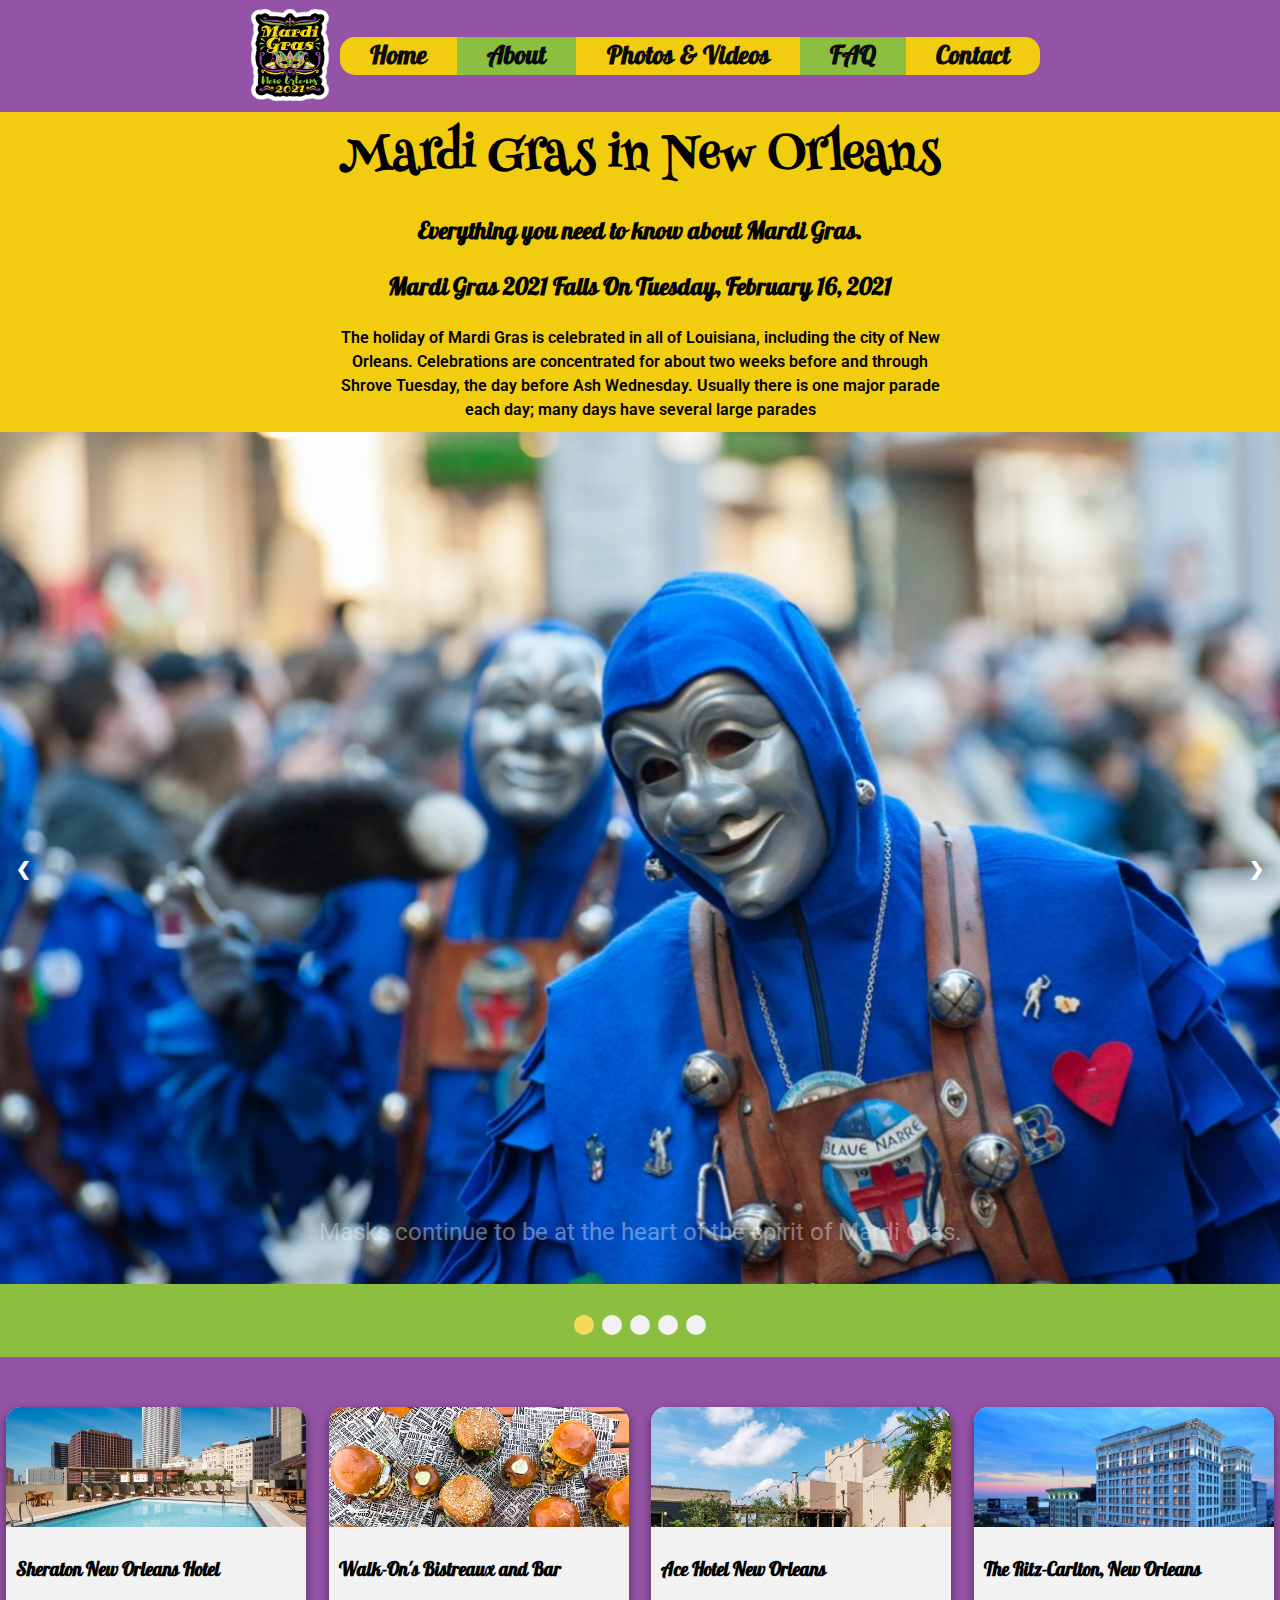
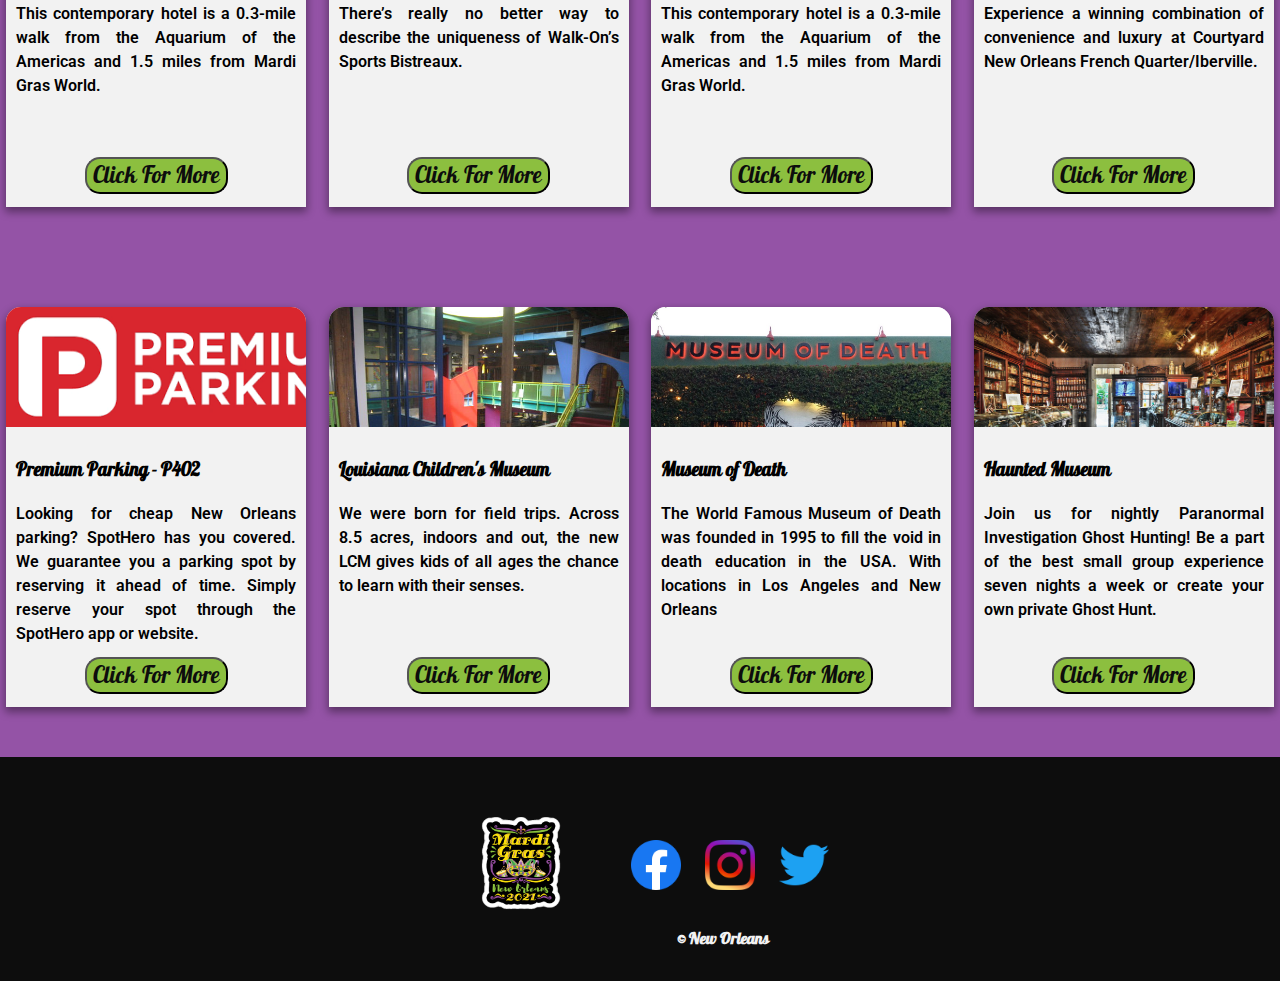
<file: index.html>
<!DOCTYPE html>
<html lang="en">

<head>
    <meta charset="UTF-8">
    <meta name="viewport" content="width=device-width, initial-scale=1.0">
    <title>Mardi Gras in New Orleans</title>
    <link rel="stylesheet" href="css/main.css">
</head>

<body>
    <header>
        <nav>
            <div class="logo-box">
                <a href="#"><img id="navlogo" class="logo" src="images/logo2021.png" alt="logo"></a>
            </div>

            <a href="javascript:void(0);" id="hamburger">&#9776</a>
            <ul id="topnav">
                <li class="nav_menu1 first_nav"><a href="index.html">Home</a></li>
                <li class="nav_menu"><a href="about.html">About</a></li>
                <li class="nav_menu1"><a href="media.html">Photos & Videos</a></li>
                <li class="nav_menu"><a href="accordion_faq.html">FAQ</a></li>
                <li class="nav_menu1 last_nav"><a href="form.html">Contact</a></li>
            </ul>
        </nav>
    </header>
    <div class="container-title">
        <div class="box-title">
            <h1>Mardi Gras in New Orleans</h1>
            <h2>Everything you need to know about Mardi Gras.</h2>
            <h2>Mardi Gras 2021 Falls On Tuesday, February 16, 2021</h2>
            <p>The holiday of Mardi Gras is celebrated in all of Louisiana, including the city of New Orleans.
                Celebrations are concentrated for about two weeks before and through Shrove Tuesday, the day before Ash
                Wednesday. Usually there is one major parade each day; many days have several large parades</p>
        </div>
    </div>
    <div class="slideshow-bigContainer">
        <div class="slideshow-container">
            <div class="mySlides fade">
                <!-- <div class="numbertext">1 / 5</div> -->
                <img src="images/carousel-1.jpeg">
                <div class="text">
                    <p>Masks continue to be at the heart of the spirit of Mardi Gras.</p>
                </div>
            </div>

            <div class="mySlides fade">
                <!-- <div class="numbertext">2 / 5</div> -->
                <img src="images/carousel-2.jpeg">
                <div class="text">
                    <p>Mask for sale</p>
                </div>
            </div>

            <div class="mySlides fade">
                <!-- <div class="numbertext">3 / 5</div> -->
                <img src="images/carousel-3.jpeg">
                <div class="text">
                    <p>Couple of days</p>
                </div>
            </div>
            <div class="mySlides fade">
                <!-- <div class="numbertext">4 / 5</div> -->
                <img src="images/carousel-4.jpeg">
                <div class="text">
                    <p>And that’s exactly what folks do</p>
                </div>
            </div>
            <div class="mySlides fade">
                <!-- <div class="numbertext">5 / 5</div> -->
                <img src="images/carousel-5.jpeg">
                <div class="text">
                    <p>Dress the way you want</p>
                </div>
            </div>

            <!-- Next and previous buttons -->
            <a class="prev" onclick="plusSlides(-1)">&#10094;</a>
            <a class="next" onclick="plusSlides(1)">&#10095;</a>
        </div>
        <br>

        <!-- The dots/circles -->
        <div class="dots">
            <span class="dot" onclick="currentSlide(1)"></span>
            <span class="dot" onclick="currentSlide(2)"></span>
            <span class="dot" onclick="currentSlide(3)"></span>
            <span class="dot" onclick="currentSlide(4)"></span>
            <span class="dot" onclick="currentSlide(5)"></span>
        </div>
    </div>
    <!-- funders cards -->
    <div class="funders-container">
        <div class="card">
            <div class="card-image card_img-1"></div>
            <div class="card-text">
                <h3>Sheraton New Orleans Hotel</h3>
                <p>This contemporary hotel is a 0.3-mile walk from the Aquarium of the Americas and 1.5 miles from Mardi
                    Gras World.</p>
            </div>
            <div class="button-container">
                <button><a href="https://www.marriott.com/hotels/travel/msyis-sheraton-new-orleans-hotel/">Click For
                        More</a></button>
            </div>
        </div>
        <div class="card">
            <div class="card-image card_img-2"></div>
            <div class="card-text">
                <h3>Walk-On's Bistreaux and Bar</h3>
                <p>There’s really no better way to describe the uniqueness of Walk-On’s Sports Bistreaux.</p>
            </div>
            <div class="button-container">
                <button><a href="https://walk-ons.com/">Click For More</a></button>
            </div>
        </div>
        <div class="card">
            <div class="card-image card_img-3"></div>
            <div class="card-text">
                <h3>Ace Hotel New Orleans</h3>
                <p>This contemporary hotel is a 0.3-mile walk from the Aquarium of the Americas and 1.5 miles from Mardi
                    Gras World.</p>
            </div>
            <div class="button-container">
                <button><a
                        href="https://www.acehotel.com/neworleans/?gclid=EAIaIQobChMIvqe1qOj06wIVRM3tCh1BOgX9EAAYASAAEgJx1vD_BwE">Click
                        For More</a></button>
            </div>
        </div>
        <div class="card">
            <div class="card-image card_img-4"></div>
            <div class="card-text">
                <h3>The Ritz-Carlton, New Orleans</h3>
                <p>Experience a winning combination of convenience and luxury at Courtyard New Orleans French
                    Quarter/Iberville. </p>
            </div>
            <div class="button-container">
                <button><a
                        href="https://www.marriott.com/hotels/travel/msyci-courtyard-new-orleans-french-quarter-iberville/">Click
                        For More</a></button>
            </div>
        </div>
        <div class="card">
            <div class="card-image card_img-5"></div>
            <div class="card-text">
                <h3>Premium Parking - P402</h3>
                <p>Looking for cheap New Orleans parking? SpotHero has you covered. We guarantee you a parking spot by
                    reserving it ahead of time. Simply reserve your spot through the SpotHero app or website. </p>
            </div>
            <div class="button-container">
                <button><a
                        href="https://spothero.com/city/new-orleans-parking?utm_source=google&utm_medium=cpc&utm_term=keyword_parking::matchtype_p&utm_content=461618536078::adpos_::network_g::device_c::a_campaign_11032953241&ad_grp_id=106976921734&gclid=EAIaIQobChMInOKBzOj06wIVYhkGAB3NqQQkEAAYASAAEgLSQPD_BwE">Click
                        For More</a></button>
            </div>
        </div>
        <div class="card">
            <div class="card-image card_img-6"></div>
            <div class="card-text">
                <h3>Louisiana Children's Museum</h3>
                <p>We were born for field trips. Across 8.5 acres, indoors and out, the new LCM gives kids of all ages
                    the chance to learn with their senses.</p>
            </div>
            <div class="button-container">
                <button><a href="https://www.lcm.org/">Click For More</a></button>
            </div>
        </div>
        <div class="card">
            <div class="card-image card_img-7"></div>
            <div class="card-text">
                <h3>Museum of Death</h3>
                <p>The World Famous Museum of Death was founded in 1995 to fill the void in death education in the USA.
                    With locations in Los Angeles and New Orleans</p>
            </div>
            <div class="button-container">
                <button><a href="http://www.museumofdeath.net/">Click For More</a></button>
            </div>
        </div>
        <div class="card">
            <div class="card-image card_img-8"></div>
            <div class="card-text">
                <h3>Haunted Museum</h3>
                <p>Join us for nightly Paranormal Investigation Ghost Hunting! Be a part of the best small group
                    experience seven nights a week or create your own private Ghost Hunt.</p>
            </div>
            <div class="button-container">
                <button><a href="https://www.bloodymarystours.com/">Click For More</a></button>
            </div>
        </div>
    </div>
    <footer>
        <div class="footer-logo-box">
            <a href="#"><img class="logo" src="images/logo2021.png" alt="logo"></a>
        </div>

        <div class="icons">
            <a href="https://www.facebook.com/" class="icon"><img
                    src="images/icon/iconfinder_1_Facebook_colored_svg_copy_5296499.png" alt="facebook logo">
            </a>
            <a href="https://www.instagram.com/?hl=en" class="icon"><img
                    src="images/icon/iconfinder_1_Instagram_colored_svg_1_5296765.png" alt="instagram logo">
            </a>
            <a href="https://twitter.com/?hl=en" class="icon"><img
                    src="images/icon/iconfinder_1_Twitter_colored_svg_5296514.png" alt="twitter logo">
            </a>
            <span class="copyR">&#169 New Orleans</span>
        </div>

    </footer>
    <script src="javascript/main.js"></script>
    <script src="javascript/slide.js"></script>
</body>

</html>
</file>
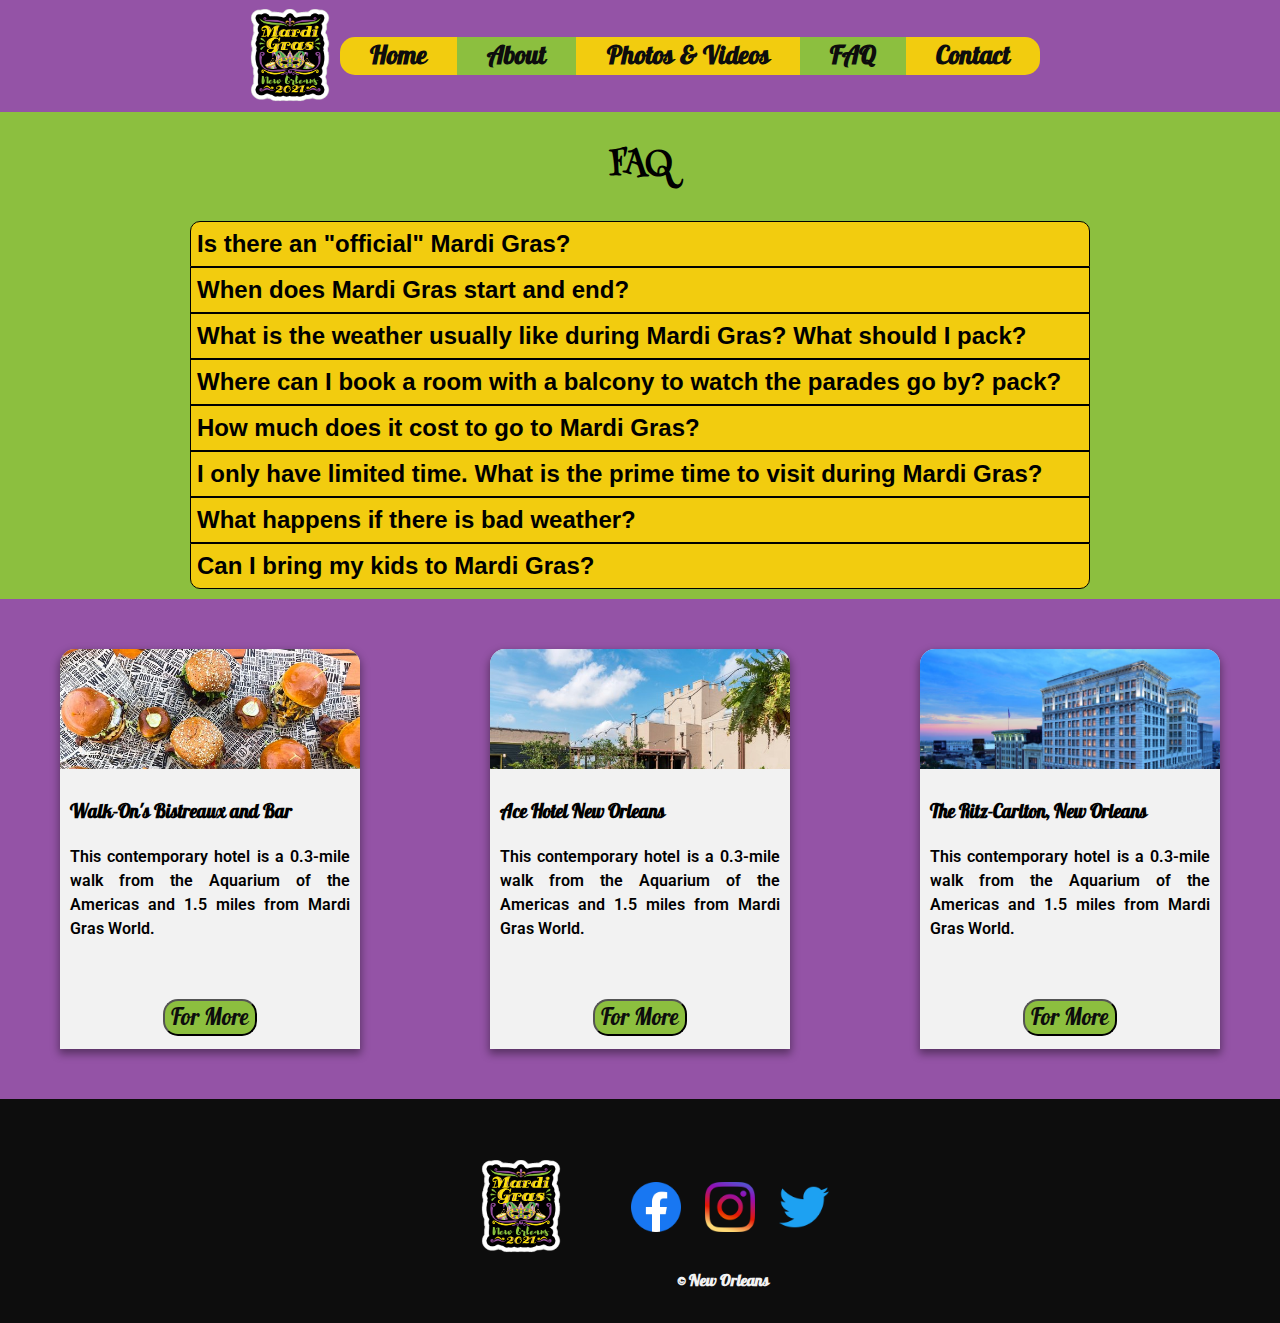
<file: accordion_faq.html>
<!DOCTYPE html>
<html lang="en">

<head>
    <meta charset="UTF-8">
    <meta name="viewport" content="width=device-width, initial-scale=1.0">
    <title>FAQ</title>
    <link rel="stylesheet" href="css/main.css">
</head>

<body>
    <header>
        <nav>
            <div class="logo-box">
                <a href="#"><img id="navlogo" class="logo" src="images/logo2021.png" alt="logo"></a>
            </div>

            <a href="javascript:void(0);" id="hamburger">&#9776</a>
            <ul id="topnav">
                <li class="nav_menu1 first_nav"><a href="index.html">Home</a></li>
                <li class="nav_menu"><a href="about.html">About</a></li>
                <li class="nav_menu1"><a href="media.html">Photos & Videos</a></li>
                <li class="nav_menu"><a href="accordion_faq.html">FAQ</a></li>
                <li class="nav_menu1 last_nav"><a href="form.html">Contact</a></li>
            </ul>
            <div class="emptybox"></div>
        </nav>
    </header>

    <div class="faq-container">
        <h1 class="faq-title">FAQ</h1>

        <div class="faq-box">
            <button class="accordion first-accordion">Is there an "official" Mardi Gras? </button>
            <div class="panel">
                <p>No! Mardi Gras is a holiday, just like Christmas and Easter. It belongs to everyone. Do not believe
                    the
                    claims of businesses who offer "official" Mardi Gras merchandise or an "official" Mardi Gras
                    website.
                    Using the term “official” is just a way for vendors to sell their products or services to those who
                    do
                    not know better. Products or websites are not licensed by the government for Mardi Gras. Each
                    individual
                    parade krewe is responsible for all of its merchandise. In some parts of the country, official
                    organizations control their Mardi Gras celebration, but this is not true in New Orleans.
                </p>
            </div>
            <button class="accordion">When does Mardi Gras start and end?</button>
            <div class="panel">
                <p>The Carnival season always begins on Jan. 6, which is King’s Day (Feast of the Epiphany). Mardi Gras
                    day
                    (Fat Tuesday), however, is on a different day each year.

                    Fat Tuesday changes every year because Easter Sunday is never on the same Sunday each year. Fat
                    Tuesday
                    is always the day before Ash Wednesday.

                    Most visitors plan to arrive no later than the Saturday prior to Mardi Gras day and stay through Ash
                    Wednesday.</p>
            </div>
            <button class="accordion">What is the weather usually like during Mardi Gras? What should I pack?</button>
            <div class="panel">
                <p>The weather during Mardi Gras can vary from very cold to very warm, almost hot. Sometimes it will
                    change
                    from one extreme to the other during the same day. It’s a good idea to layer your clothes since a
                    chilly
                    morning may turn into a warm afternoon.

                    Since you will be spending long days outside, pack comfortable shoes and clothes that can get
                    somewhat
                    dirty. Don’t forget to check the forecast for rain. If storms are predicted, then you’ll definitely
                    want
                    to bring a raincoat!</p>
            </div>
            <button class="accordion"> Where can I book a room with a balcony to watch the parades go by? pack?</button>
            <div class="panel">
                <p>The best option is to reserve a package in the French Quarter or along the parade route that offers a
                    balcony, food and a bathroom pass.</p>
            </div>
            <button class="accordion"> How much does it cost to go to Mardi Gras?</button>
            <div class="panel">
                <p>It's free! Not only that, but you'll leave with bags of Mardi Gras beads and throws. That's why we
                    call it the "Greatest Free Show on Earth!"</p>
            </div>
            <button class="accordion"> I only have limited time. What is the prime time to visit during Mardi
                Gras?</button>
            <div class="panel">
                <p>The weekend before Fat Tuesday is the prime time to visit New Orleans for Mardi Gras. This is the
                    weekend when Bacchus and Endymion, two of the biggest parades of the season, roll down the streets
                    of New Orleans. The streets are packed all day Saturday and Sunday with parade watchers. If you can
                    stay longer than a weekend, Monday (Lundi Gras) and Fat Tuesday are also great days to experience
                    Mardi Gras. Orpheus, another big parade, rolls on that Monday night, and the Zulu Lundi Gras
                    festival goes on all day. On Fat Tuesday, walking around the French Quarter and seeing all of the
                    costumes and masks is a unique and thrilling experience.</p>
            </div>
            <button class="accordion">What happens if there is bad weather?</button>
            <div class="panel">
                <p>The parades roll in light rain. The officials will only postpone if the weather is predicted to be
                    severe. The local TV and radio news stations (such as WWL Radio) broadcast the hour by hour updates.
                </p>
            </div>
            <button class="accordion last-accordion">Can I bring my kids to Mardi Gras?</button>
            <div class="panel last-accordion">
                <p>By all means, yes! Contrary to public perception, Mardi Gras is a family celebration. Those of us who
                    grew up in New Orleans feel guilty once our children have grown up and we continue going to every
                    parade, because we used to use "taking the children" as our excuse! Bring big bags (even large
                    garbage bags!) to hold all of the stuff they will catch. Throws often include toys, stuffed animals,
                    beads and more.

                    The only place you should avoid with kids is the French Quarter (where no full-size parades pass
                    anyway). We recommend seeing the parades when they begin on St. Charles Avenue near Napoleon, since
                    parades can last until 11 p.m. near the end of the route. The Garden District portion of St. Charles
                    is a family area where you will see many families staking out their parade watching position, having
                    picnics, playing ball, and having fun under the beautiful oak trees. You don't have to worry about
                    the streetcars, as they stop running in this area during Mardi Gras.

                    You may also want to consider taking your kids to the parades in the suburban areas like Metairie,
                    which is only 10 minutes away from New Orleans. Metairie's Caesar parade, the Saturday before Mardi
                    Gras weekend, is the parade Disneyworld features on Mardi Gras day. Kids love it!

                </p>
            </div>
            <!-- <button class="accordion"></button>
            <div class="panel">
                <p></p>
            </div> -->
        </div>
    </div>


    <div class="funders-container other-funders">
        <div class="card">
            <div class="card-image card_img-2"></div>
            <div class="card-text">
                <h3>Walk-On's Bistreaux and Bar</h3>
                <p>This contemporary hotel is a 0.3-mile walk from the Aquarium of the Americas and 1.5 miles from Mardi
                    Gras World.</p>
            </div>
            <div class="button-container">
                <button><a href="#">For More</a></button>
            </div>
        </div>
        <div class="card">
            <div class="card-image card_img-3"></div>
            <div class="card-text">
                <h3>Ace Hotel New Orleans</h3>
                <p>This contemporary hotel is a 0.3-mile walk from the Aquarium of the Americas and 1.5 miles from Mardi
                    Gras World.</p>
            </div>
            <div class="button-container">
                <button><a href="#">For More</a></button>
            </div>
        </div>
        <div class="card">
            <div class="card-image card_img-4"></div>
            <div class="card-text">
                <h3>The Ritz-Carlton, New Orleans</h3>
                <p>This contemporary hotel is a 0.3-mile walk from the Aquarium of the Americas and 1.5 miles from Mardi
                    Gras World.</p>
            </div>
            <div class="button-container">
                <button><a href="#">For More</a></button>
            </div>
        </div>
    </div>
    <footer>
        <div class="footer-logo-box">
            <a href="#"><img class="logo" src="images/logo2021.png" alt="logo"></a>
        </div>

        <div class="icons">
            <a href="https://www.facebook.com/" class="icon"><img
                    src="images/icon/iconfinder_1_Facebook_colored_svg_copy_5296499.png" alt="facebook logo">
            </a>
            <a href="https://www.instagram.com/?hl=en" class="icon"><img
                    src="images/icon/iconfinder_1_Instagram_colored_svg_1_5296765.png" alt="instagram logo">
            </a>
            <a href="https://twitter.com/?hl=en" class="icon"><img
                    src="images/icon/iconfinder_1_Twitter_colored_svg_5296514.png" alt="twitter logo">
            </a>
            <span class="copyR">&#169 New Orleans</span>
        </div>

    </footer>

    <script src="javascript/main.js"></script>
    <script src="javascript/accordion.js"></script>
</body>

</html>
</file>
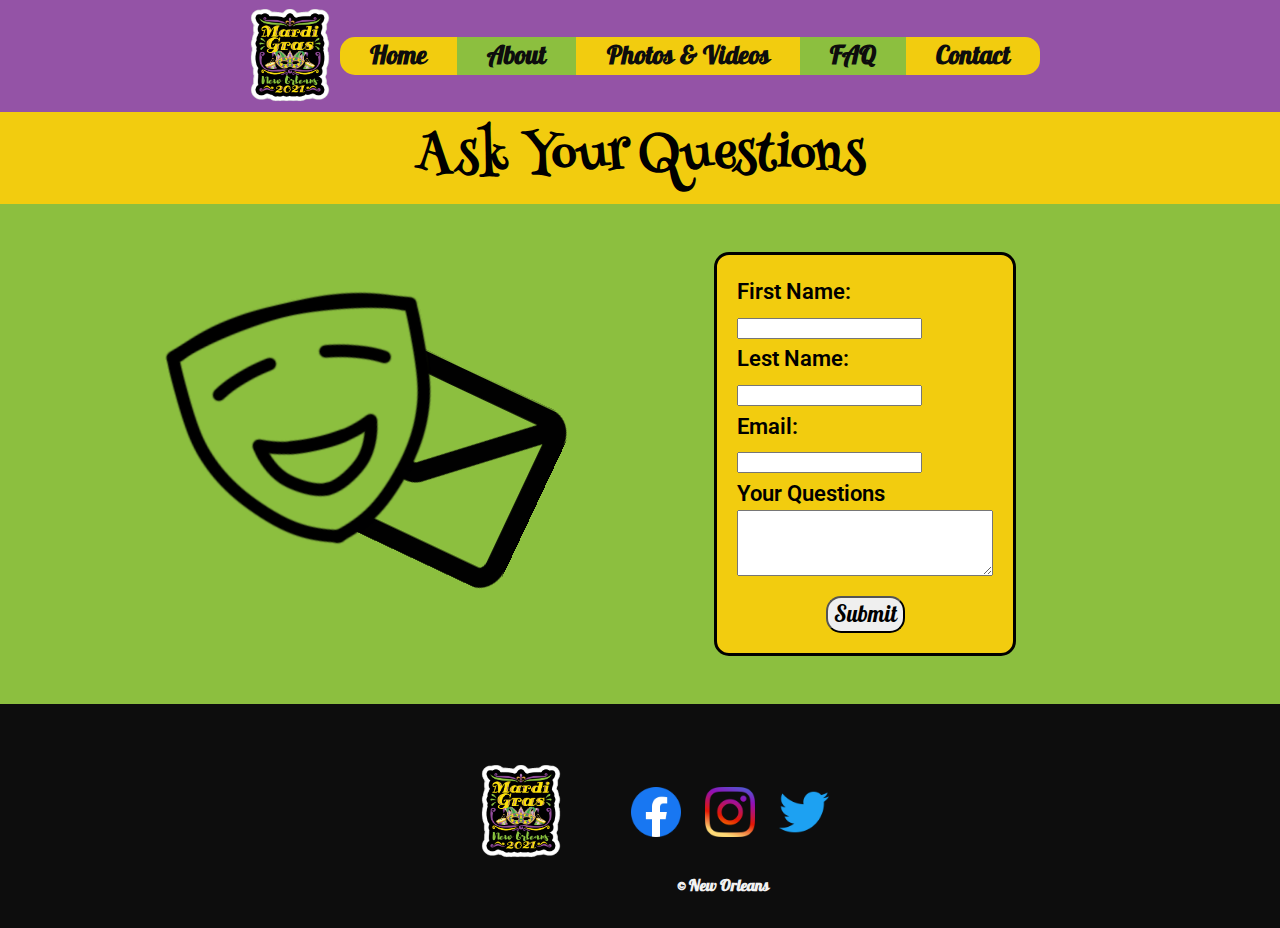
<file: form.html>
<!DOCTYPE html>
<html lang="en">

<head>
    <meta charset="UTF-8">
    <meta name="viewport" content="width=device-width, initial-scale=1.0">
    <title>Document</title>
    <link rel="stylesheet" href="css/main.css">
</head>

<body>
    <header>
        <nav>
            <div class="logo-box">
                <a href="#"><img id="navlogo" class="logo" src="images/logo2021.png" alt="logo"></a>
            </div>

            <a href="javascript:void(0);" id="hamburger">&#9776</a>
            <ul id="topnav">
                <li class="nav_menu1 first_nav"><a href="index.html">Home</a></li>
                <li class="nav_menu"><a href="about.html">About</a></li>
                <li class="nav_menu1"><a href="media.html">Photos & Videos</a></li>
                <li class="nav_menu"><a href="accordion_faq.html">FAQ</a></li>
                <li class="nav_menu1 last_nav"><a href="form.html">Contact</a></li>
            </ul>
            <div class="emptybox"></div>
        </nav>
    </header>
    <div class="container-title">
        <div class="box-title">
            <h1>Ask Your Questions</h1>
        </div>
    </div>
    <div class="form-container">
        <img class="mask" src="images/form-img2.png" alt="mask and mail">
        <div class="form-box">
            <form action="">
                <div>
                    <label for="fName">First Name:</label>
                    <br>
                    <input id="fName" type="text" required>
                </div>
                <div>
                    <label for="lName">Lest Name:</label>
                    <br>
                    <input id="lName" type="text" required>
                </div>
                <div>
                    <label for="email">Email:</label>
                    <br>
                    <input id="email" type="text" required>
                </div>
                <div>
                    <label for="qu">Your Questions</label>
                    <br>
                    <textarea id="qu" rows="4" cols="50" name="comment" required></textarea>
                </div>
                <div class="submit">
                    <input type="submit" value="Submit">
                </div>
            </form>
        </div>
    </div>

    <footer>
        <div class="footer-logo-box">
            <a href="#"><img class="logo" src="images/logo2021.png" alt="logo"></a>
        </div>

        <div class="icons">
            <a href="https://www.facebook.com/" class="icon"><img
                    src="images/icon/iconfinder_1_Facebook_colored_svg_copy_5296499.png" alt="facebook logo">
            </a>
            <a href="https://www.instagram.com/?hl=en" class="icon"><img
                    src="images/icon/iconfinder_1_Instagram_colored_svg_1_5296765.png" alt="instagram logo">
            </a>
            <a href="https://twitter.com/?hl=en" class="icon"><img
                    src="images/icon/iconfinder_1_Twitter_colored_svg_5296514.png" alt="twitter logo">
            </a>
            <span class="copyR">&#169 New Orleans</span>
        </div>

    </footer>

    <script src="javascript/main.js"></script>
</body>

</html>
</file>
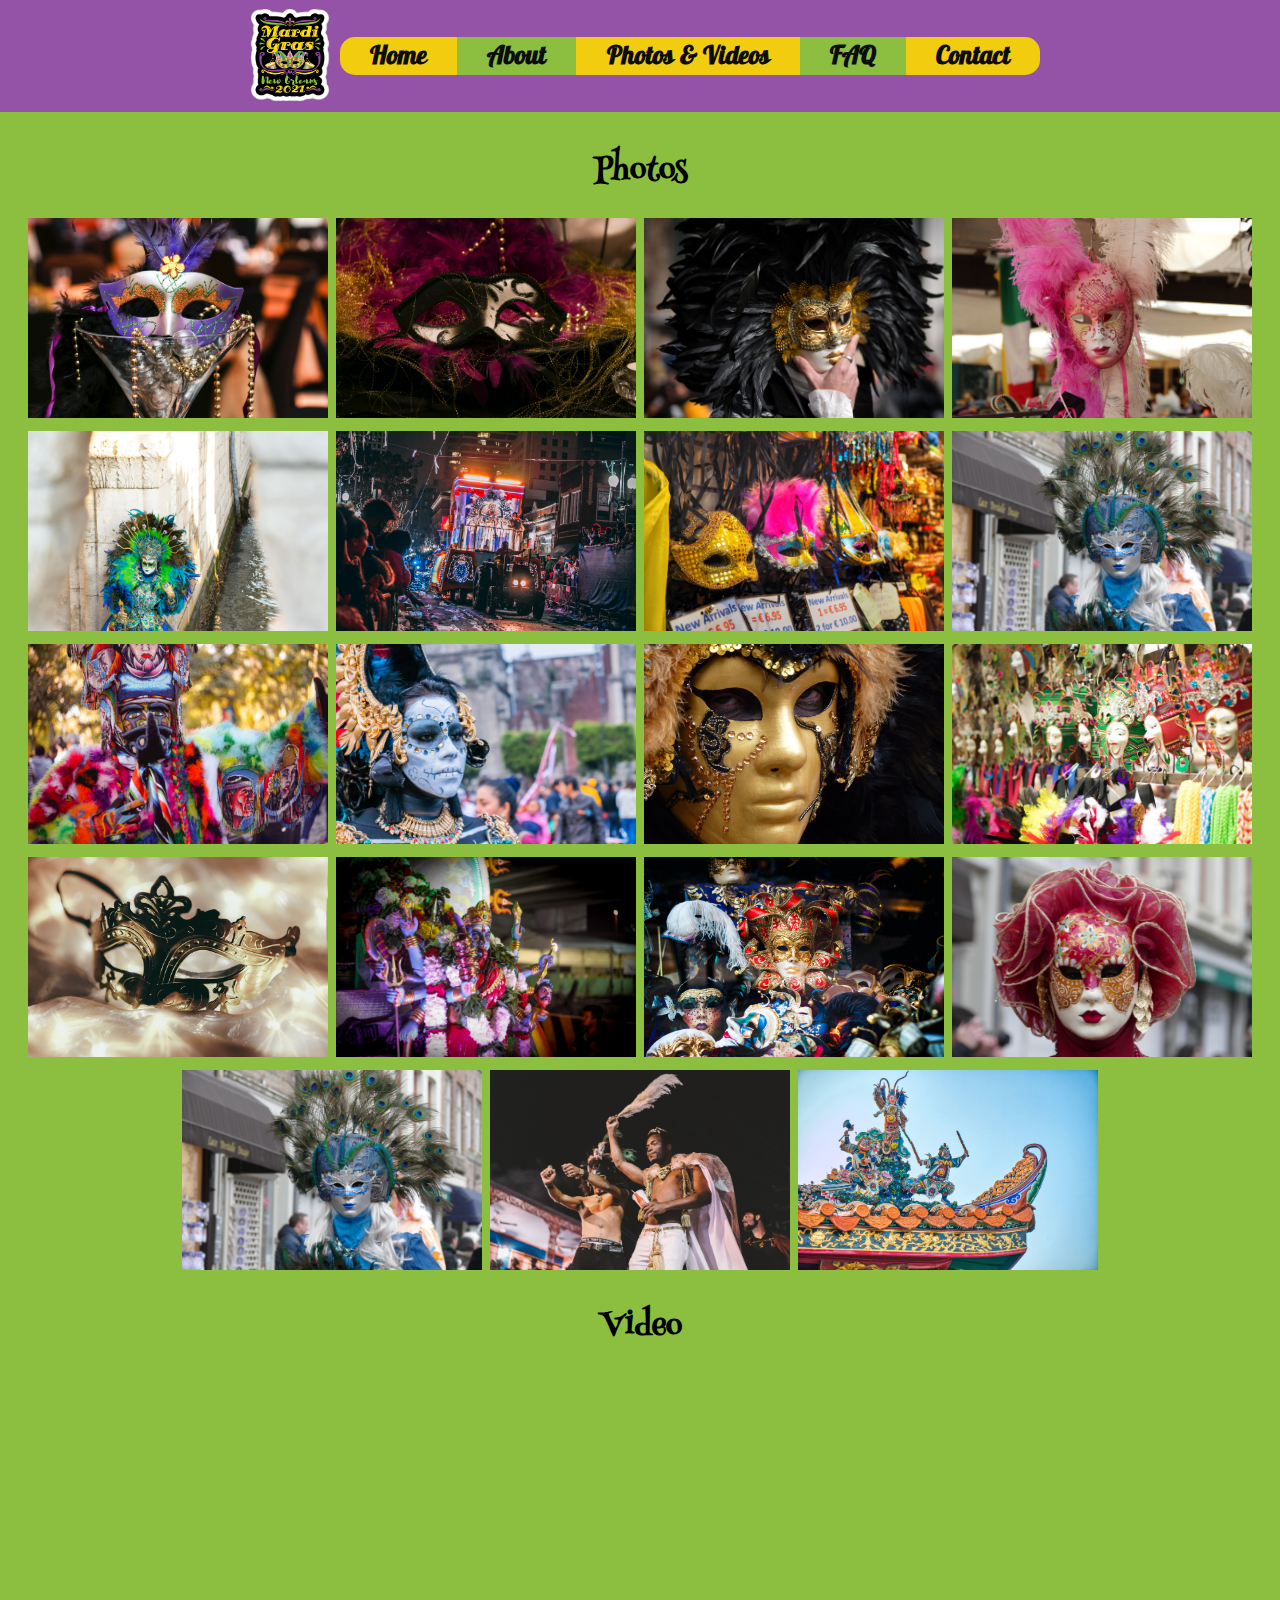
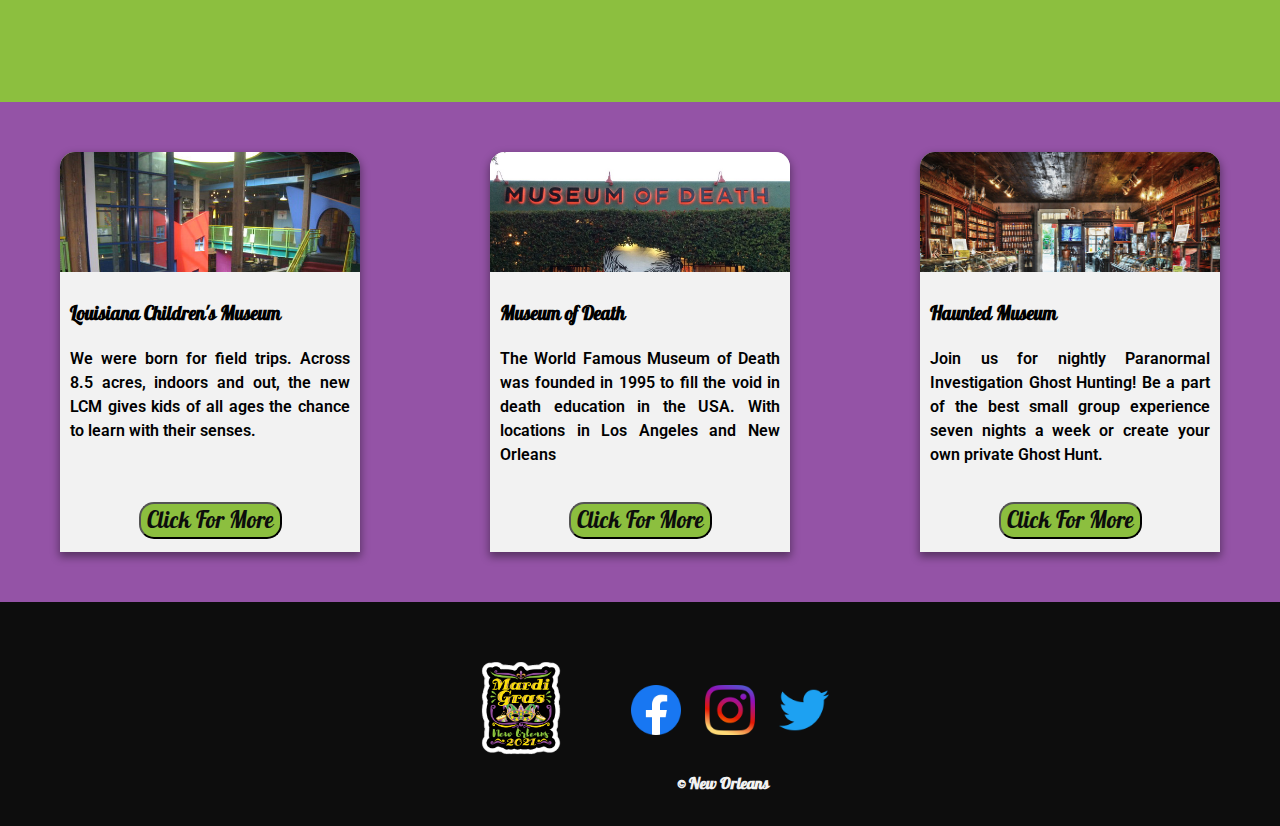
<file: media.html>
<!DOCTYPE html>
<html lang="en">

<head>
    <meta charset="UTF-8">
    <meta name="viewport" content="width=device-width, initial-scale=1.0">
    <title>Mardi Gras</title>
    <link rel="stylesheet" href="css/lightbox.min.css">
    <link rel="stylesheet" href="css/main.css">

</head>

<body>
    <header>
        <nav>
            <div class="logo-box">
                <a href="#"><img id="navlogo" class="logo" src="images/logo2021.png" alt="logo"></a>
            </div>

            <a href="javascript:void(0);" id="hamburger">&#9776</a>
            <ul id="topnav">
                <li class="nav_menu1 first_nav"><a href="index.html">Home</a></li>
                <li class="nav_menu"><a href="about.html">About</a></li>
                <li class="nav_menu1"><a href="media.html">Photos & Videos</a></li>
                <li class="nav_menu"><a href="accordion_faq.html">FAQ</a></li>
                <li class="nav_menu1 last_nav"><a href="form.html">Contact</a></li>
            </ul>
            <div class="emptybox"></div>
        </nav>
    </header>

    <div class="gallery">
        <h1>Photos</h1>
        <a href="./images/gallery/1.jpg" data-lightbox="image-1"><img src="./images/gallery/1.jpg" alt=""></a>
        <a href="./images/gallery/2.jpg" data-lightbox="image-1"><img src="./images/gallery/2.jpg" alt=""></a>
        <a href="./images/gallery/3.jpg" data-lightbox="image-1"><img src="./images/gallery/3.jpg" alt=""></a>
        <a href="./images/gallery/4.jpg" data-lightbox="image-1"><img src="./images/gallery/4.jpg" alt=""></a>
        <a href="./images/gallery/5.jpg" data-lightbox="image-1"><img src="./images/gallery/5.jpg" alt=""></a>
        <a href="./images/gallery/6.jpg" data-lightbox="image-1"><img src="./images/gallery/6.jpg" alt=""></a>
        <a href="./images/gallery/7.jpg" data-lightbox="image-1"><img src="./images/gallery/7.jpg" alt=""></a>
        <a href="./images/gallery/8.jpg" data-lightbox="image-1"><img src="./images/gallery/8.jpg" alt=""></a>
        <a href="./images/gallery/9.jpg" data-lightbox="image-1"><img src="./images/gallery/9.jpg" alt=""></a>
        <a href="./images/gallery/10.jpg" data-lightbox="image-1"><img src="./images/gallery/10.jpg" alt=""></a>
        <a href="./images/gallery/11.jpg" data-lightbox="image-1"><img src="./images/gallery/11.jpg" alt=""></a>
        <a href="./images/gallery/12.jpg" data-lightbox="image-1"><img src="./images/gallery/12.jpg" alt=""></a>
        <a href="./images/gallery/13.jpg" data-lightbox="image-1"><img src="./images/gallery/13.jpg" alt=""></a>
        <a href="./images/gallery/14.jpg" data-lightbox="image-1"><img src="./images/gallery/14.jpg" alt=""></a>
        <a href="./images/gallery/15.jpg" data-lightbox="image-1"><img src="./images/gallery/15.jpg" alt=""></a>
        <a href="./images/gallery/16.jpg" data-lightbox="image-1"><img src="./images/gallery/16.jpg" alt=""></a>
        <a href="./images/gallery/17.jpg" data-lightbox="image-1"><img src="./images/gallery/17.jpg" alt=""></a>
        <a href="./images/gallery/18.jpg" data-lightbox="image-1"><img src="./images/gallery/18.jpg" alt=""></a>
        <a href="./images/gallery/19.jpg" data-lightbox="image-1"><img src="./images/gallery/19.jpg" alt=""></a>
        <h1>Video</h1>
        <iframe src="https://www.youtube.com/embed/2zxonstdxGg?controls=0" frameborder="0"
            allow="accelerometer; autoplay; encrypted-media; gyroscope; picture-in-picture" allowfullscreen></iframe>
        <iframe src="https://www.youtube.com/embed/O6X8TaM9ngA" frameborder="0"
            allow="accelerometer; autoplay; encrypted-media; gyroscope; picture-in-picture" allowfullscreen></iframe>
    </div>
    <div class="funders-container other-funders">
        <div class="card">
            <div class="card-image card_img-6"></div>
            <div class="card-text">
                <h3>Louisiana Children's Museum</h3>
                <p>We were born for field trips. Across 8.5 acres, indoors and out, the new LCM gives kids of all ages
                    the chance to learn with their senses.</p>
            </div>
            <div class="button-container">
                <button><a href="https://www.lcm.org/">Click For More</a></button>
            </div>
        </div>
        <div class="card">
            <div class="card-image card_img-7"></div>
            <div class="card-text">
                <h3>Museum of Death</h3>
                <p>The World Famous Museum of Death was founded in 1995 to fill the void in death education in the USA.
                    With locations in Los Angeles and New Orleans</p>
            </div>
            <div class="button-container">
                <button><a href="http://www.museumofdeath.net/">Click For More</a></button>
            </div>
        </div>
        <div class="card">
            <div class="card-image card_img-8"></div>
            <div class="card-text">
                <h3>Haunted Museum</h3>
                <p>Join us for nightly Paranormal Investigation Ghost Hunting! Be a part of the best small group
                    experience seven nights a week or create your own private Ghost Hunt.</p>
            </div>
            <div class="button-container">
                <button><a href="https://www.bloodymarystours.com/">Click For More</a></button>
            </div>
        </div>
    </div>
    <footer>
        <div class="footer-logo-box">
            <a href="#"><img class="logo" src="images/logo2021.png" alt="logo"></a>
        </div>

        <div class="icons">
            <a href="https://www.facebook.com/" class="icon"><img
                    src="images/icon/iconfinder_1_Facebook_colored_svg_copy_5296499.png" alt="facebook logo">
            </a>
            <a href="https://www.instagram.com/?hl=en" class="icon"><img
                    src="images/icon/iconfinder_1_Instagram_colored_svg_1_5296765.png" alt="instagram logo">
            </a>
            <a href="https://twitter.com/?hl=en" class="icon"><img
                    src="images/icon/iconfinder_1_Twitter_colored_svg_5296514.png" alt="twitter logo">
            </a>
            <span class="copyR">&#169 New Orleans</span>
        </div>

    </footer>

    <script src="javascript/lightbox-plus-jquery.min.js"></script>
    <script src="javascript/main.js"></script>
</body>

</html>
</file>
<file: css/main.css>
@import url("https://fonts.googleapis.com/css2?family=Henny+Penny&family=Pattaya&family=Roboto&display=swap");
/* -------------- columns --------------- */
.row {
  display: flex;
  width: 100%;
}

.col-1 {
  width: 8.33%;
}

.col-2 {
  width: 16.66%;
}

.col-3 {
  width: 25%;
}

.col-4 {
  width: 33.33%;
}

.col-5 {
  width: 41.66%;
}

.col-6 {
  width: 50%;
}

.col-7 {
  width: 58.33%;
}

.col-8 {
  width: 66.66%;
}

.col-9 {
  width: 75%;
}

.col-10 {
  width: 83.33%;
}

.col-11 {
  width: 91.66%;
}

.col-12 {
  width: 100%;
}

/* ----------- default --------------- */
body {
  margin: 0;
  padding: 0;
  box-sizing: border-box;
  font-family: "Roboto", sans-serif;
  line-height: 1.5;
  font-weight: 600;
  background-color: #0d0d0d;
}

body h1 {
  font-family: "Henny Penny", cursive;
  text-align: center;
  font-size: 2rem;
}

body h2,
body h3,
body h4,
body h5,
body h6 {
  font-family: "Pattaya", sans-serif;
  text-align: center;
}

a {
  text-decoration: none;
}

/*//------------- title in the home ---------- */
.container-title {
  text-align: center;
  background-color: #f2cc0f;
  padding: 10px 0 10px 0;
}

.container-title .box-title {
  max-width: 1200px;
  margin: 0 auto;
}

.container-title h1 {
  font-size: 3rem;
  margin-top: 0;
  margin-bottom: 0;
}

.container-title p {
  max-width: 600px;
  margin: auto;
}

/* -------------------- nav bar-------------------------- */
.logo {
  width: 100px;
}

ul {
  list-style: none;
}

header {
  display: block;
  background-color: #9453a6;
}

header nav {
  display: flex;
  max-width: 1000px;
  align-items: center;
  justify-self: center;
  margin: auto;
}

header ul {
  margin: 0 auto;
  width: 700px;
  padding: 0;
  display: flex;
  justify-items: center;
  align-items: center;
  flex-grow: 2;
}

header ul a {
  font-size: 1.6rem;
  color: #0d0d0d;
  font-family: "Pattaya", sans-serif;
  display: block;
}

header ul li {
  flex-grow: 1;
  text-align: center;
}

header ul .nav_menu {
  background-color: #8cbf3f;
}

header ul .nav_menu:hover {
  background-color: #bad98b;
}

header ul .nav_menu1 {
  background-color: #f2cc0f;
}

header ul .nav_menu1:hover {
  background-color: #f7e170;
}

header ul .first_nav {
  border-top-left-radius: 15px;
  border-bottom-left-radius: 15px;
}

header ul .last_nav {
  border-top-right-radius: 15px;
  border-bottom-right-radius: 15px;
}

header #hamburger {
  display: none;
}

header .logo {
  margin-top: 5px;
}

header .emptybox {
  flex-grow: 1;
}

@media (max-width: 1200px) {
  header .emptybox {
    display: none;
  }
  header .logo-box {
    display: inline;
    flex-grow: 0;
  }
  header ul {
    width: 50px;
  }
}

@media (max-width: 800px) {
  header nav,
  header ul {
    width: 100%;
  }
  header nav {
    display: block;
  }
  header ul {
    display: none;
  }
  header ul li {
    text-align: left;
  }
  header ul .first_nav {
    border-top-left-radius: 0px;
    border-bottom-left-radius: 0px;
  }
  header ul .last_nav {
    border-top-right-radius: 0px;
    border-bottom-right-radius: 0px;
    background-color: #9453a6;
  }
  header #hamburger {
    display: block;
    float: right;
    padding: 20px;
    font-size: 2.5rem;
    color: #000;
    margin-top: 5px;
  }
}

/*------------ footer ----------------*/
footer {
  display: flex;
  height: 220px;
  width: 100%;
  background-color: #0d0d0d;
  justify-items: center;
  align-items: center;
  justify-content: center;
}

footer .footer-logo-box {
  display: block;
  width: 100px;
  margin: 0px 0px 0px 80px;
}

footer .icons {
  margin-left: 50px;
  margin-right: 50px;
  height: 54px;
}

footer .icons .icon {
  padding: 10px;
}

footer .icons .icon img {
  width: 50px;
}

footer .copyR {
  width: 107px;
  color: #f2f2f2;
  font-size: 1em;
  padding: 30px;
  display: block;
  margin: auto;
  font-family: "Pattaya", sans-serif;
}

@media (max-width: 800px) {
  footer {
    flex-direction: column;
    height: 400px;
  }
  footer .icons,
  footer .footer-logo-box {
    margin: 50px 0 0 0;
  }
  footer .footer-logo-box {
    width: 150px;
  }
  footer .logo {
    width: 150px;
  }
  footer .icons {
    height: 140px;
    width: 222px;
  }
  footer .copyR {
    left: 20%;
  }
}

/* ----------------- Slideshow container ---------------- */
.slideshow-container {
  max-width: 1350px;
  position: relative;
  margin: auto;
}

.slideshow-bigContainer {
  background-color: #8cbf3f;
  padding-bottom: 15px;
}

.mySlides {
  display: none;
}

img {
  width: 100%;
}

.prev,
.next {
  cursor: pointer;
  position: absolute;
  top: 50%;
  width: auto;
  margin-top: -22px;
  padding: 16px;
  color: white;
  font-weight: bold;
  font-size: 18px;
  transition: 0.6s ease;
  border-radius: 0 3px 3px 0;
  user-select: none;
}

.next {
  right: 0;
  border-radius: 3px 0 0 3px;
}

.prev:hover,
.next:hover {
  background-color: rgba(0, 0, 0, 0.8);
}

.text {
  color: #f2f2f2;
  font-size: 1.5em;
  padding-bottom: 10px;
  position: absolute;
  bottom: 7px;
  width: 100%;
  text-align: center;
  font-weight: 400;
  opacity: 40%;
}

.text:hover {
  background-color: #0d0d0d;
  opacity: 90%;
}

@media (max-width: 750px) {
  .text {
    font-size: 1.2rem;
  }
}

.dots {
  text-align: center;
  margin: auto;
}

.dot {
  cursor: pointer;
  height: 20px;
  width: 20px;
  margin: 0 2px;
  background-color: #f2f2f2;
  border-radius: 50%;
  display: inline-block;
  transition: background-color 0.6s ease;
}

.slideshow-container .active,
.slideshow-container .dot:hover {
  background-color: #717171;
}

.fade {
  animation-name: fade;
  animation-duration: 1.5s;
}

@keyframes fade {
  from {
    opacity: .4;
  }
  to {
    opacity: 1;
  }
}

/* --------------- funders-container ------------------ */
.funders-container {
  background-color: #9453a6;
  padding-top: 50px;
  padding-bottom: 50px;
  display: grid;
  grid-template-rows: repeat(2, 1fr);
  grid-template-columns: repeat(4, 1fr);
  column-gap: 10px;
  row-gap: 100px;
  justify-items: center;
}

.funders-container h3 {
  text-align: left;
}

.funders-container .card {
  max-width: 300px;
  height: 400px;
  background-color: #f2f2f2;
  text-align: justify;
  box-shadow: 0px 4px 8px 1px rgba(0, 0, 0, 0.4);
  display: grid;
  grid-template-rows: 30% 55% 25%;
  border-top-left-radius: 15px;
  border-top-right-radius: 15px;
}

.funders-container .card .card-image {
  border-top-left-radius: 15px;
  border-top-right-radius: 15px;
  background-size: cover;
}

.funders-container .card .card-text, .funders-container .card .button-container {
  padding: 10px;
}

.funders-container .card .button-container {
  text-align: center;
}

.funders-container .card .button-container button {
  border-radius: 15px;
  background-color: #8cbf3f;
}

.funders-container .card .button-container button a {
  display: block;
  color: #0d0d0d;
  font-size: 1.4rem;
  font-family: "Pattaya", sans-serif;
}

.funders-container .card .button-container button:hover {
  background-color: #a3cc65;
}

@media (max-width: 1200px) {
  .funders-container {
    grid-template-columns: repeat(2, 1fr);
  }
}

@media (max-width: 750px) {
  .funders-container {
    grid-template-columns: repeat(1, 1fr);
  }
}

/* -------------- funders Cards img ---------------- */
.card_img-1 {
  background-image: url(../images/funders_images//SheratonNewOrleansHotel.jpg);
}

.card_img-2 {
  background-image: url(../images/funders_images//Walk-OnsBistreaux-and-Bar.jpg);
}

.card_img-3 {
  background-image: url(../images/funders_images/Ace-Hotel-New-Orleans.jpg);
}

.card_img-4 {
  background-image: url(../images/funders_images/The-Ritz-Carlton-New-Orleans.jpg);
}

.card_img-5 {
  background-image: url(../images/funders_images/Premium-Parking-P402.jpg);
}

.card_img-6 {
  background-image: url(../images/funders_images/Louisiana-Childrens-Museum.jpg);
}

.card_img-7 {
  background-image: url(../images/funders_images/Museum-of-Death.jpeg);
}

.card_img-8 {
  background-image: url(../images/funders_images/hauntedMuseum.jpg);
}

/*-------------------- about ----------------- */
.about-container {
  background-color: #f2cc0f;
  padding: 50px;
}

section.about {
  width: 80%;
  margin: auto;
  background-color: #f2cc0f;
}

section.about h1, section.about h2 {
  text-align: center;
  font-size: 1.8rem;
}

section.about h1 {
  font-size: 2.5rem;
}

section.about .mayors_section {
  margin-bottom: 100px;
}

section.about .mayors_section .mayors_img {
  width: 100px;
  float: left;
  margin-right: 15px;
}

section.about p {
  text-align: justify;
  font-size: 1.1rem;
}

@media (max-width: 750px) {
  .about-container {
    padding: 20px;
  }
  section.about {
    width: 100%;
    margin: 0;
  }
}

/* ------------ gallery ---------------- */
.gallery {
  text-align: center;
  font-size: 2rem;
  background-color: #8cbf3f;
  padding-top: 15px;
}

.gallery img {
  width: 300px;
  /* width of container */
  height: 200px;
  /* height of container */
  object-fit: cover;
}

.gallery iframe {
  width: 560px;
  height: 315px;
}

@media (max-width: 750px) {
  .gallery iframe {
    width: 100%;
  }
}

/*-------------------- accordion ----------------- */
.faq-container {
  background: #8cbf3f;
  padding-top: 30px;
}

.faq-container .faq-title {
  margin-top: 0;
}

.faq-box {
  display: block;
  padding: 10px;
  margin: auto;
  max-width: 900px;
}

.faq-box button {
  width: 100%;
  padding: 15px;
  font-size: 1.5rem;
  text-align: left;
  border-radius: 0px;
  border: 0.2px solid;
  outline: none;
  transition: 0.4s;
  cursor: pointer;
  padding: 8px 6px 8px 6px;
  background-color: #f2cc0f;
  font-weight: 600;
  z-index: 5;
}

.faq-box .first-accordion {
  border-top-left-radius: 10px;
  border-top-right-radius: 10px;
}

.faq-box .last-accordion {
  border-bottom-left-radius: 10px;
  border-bottom-right-radius: 10px;
}

.panel {
  z-index: 3;
  display: none;
  text-align: justify;
  padding: 0 18px;
  background-color: white;
  display: none;
  overflow: hidden;
  background-color: #aa73b9;
  line-height: 1.5;
  box-shadow: 0px -10px 0px 0px #aa73b9;
}

.active {
  background-color: #f6db58 !important;
}

.other-funders {
  grid-template-rows: repeat(1, 1fr);
  grid-template-columns: repeat(3, 1fr);
}

@media (max-width: 750px) {
  .other-funders {
    grid-template-rows: repeat(3, 1fr);
    grid-template-columns: repeat(1, 1fr);
  }
}

/* ------------ form --------------- */
.form-container {
  display: flex;
  background-color: #8cbf3f;
  align-items: center;
  justify-content: center;
  font-size: 1.4rem;
}

.form-container .mask {
  width: 500px;
}

.form-container .form-box {
  flex-wrap: 2;
  margin-left: 100px;
  margin-right: 150px;
}

.form-container form {
  max-width: 320px;
  border: 3px solid;
  padding: 20px;
  border-radius: 15px;
  background-color: #f2cc0f;
}

.form-container form textarea {
  width: 250px;
  max-width: 300px;
  min-width: 200px;
}

.form-container form .submit {
  text-align: center;
  margin-top: 10px;
}

.form-container form .submit input {
  font-family: "Pattaya", sans-serif;
  font-size: 1.4rem;
  border-radius: 15px;
}

@media (max-width: 800px) {
  .form-container .mask {
    display: none;
  }
  .form-container .form-box {
    padding: 10px;
    margin: 0;
  }
}
/*# sourceMappingURL=main.css.map */
</file>
